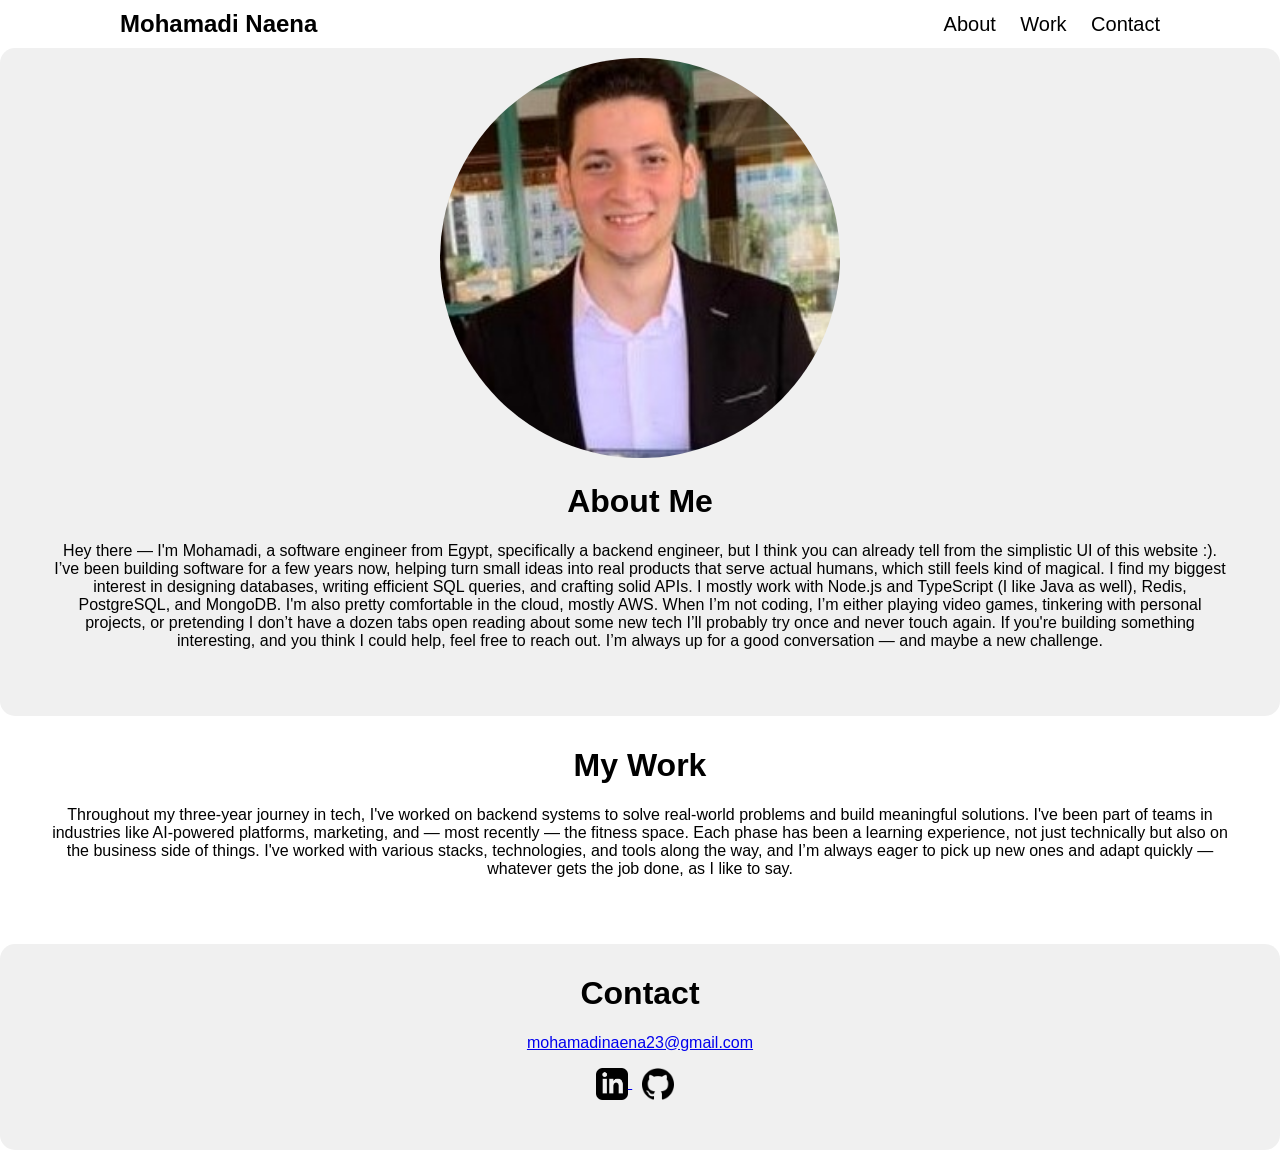
<file: index.html>
<!DOCTYPE html>

<head>
    <link rel="stylesheet" href="styles.css"/>
    <title>Mohamadi Naena - Personal Website</title>
</head>
<body>
    <div class="header">
        <div class="header-name">
            <a href="index.html">Mohamadi Naena</a>
        </div>
        <div class="header-sections">
            <a href="index.html#about">About</a>
            <a href="index.html#work">Work</a>
            <a href="index.html#contact">Contact</a>
        </div>
    </div>
    <div id="about" class="about">
        <img src="images/mohamadi.jfif" alt="Mohamadi">
        <h1>About Me</h2>
        <p>Hey there — I'm Mohamadi, a software engineer from Egypt, specifically a backend engineer, 
            but I think you can already tell from the simplistic UI of this website :). I’ve been 
            building software for a few years now, helping turn small ideas into real products that 
            serve actual humans, which still feels kind of magical. I find my biggest interest in 
            designing databases, writing efficient SQL queries, and crafting solid APIs. I mostly work
            with Node.js and TypeScript (I like Java as well), Redis, PostgreSQL, and MongoDB. I'm also
            pretty comfortable in the cloud, mostly AWS. When I’m not coding, I’m either playing video
            games, tinkering with personal projects, or pretending I don’t have a dozen tabs open reading
            about some new tech I’ll probably try once and never touch again. If you're building 
            something interesting, and you think I could help, feel free to reach out. I’m always up 
            for a good conversation — and maybe a new challenge.
        </p>
    </div>
    <div id="work" class="work">
        <h1>My Work</h1>
        <p>Throughout my three-year journey in tech, I've worked on backend systems to solve real-world 
            problems and build meaningful solutions. I've been part of teams in industries like 
            AI-powered platforms, marketing, and — most recently — the fitness space. Each phase has 
            been a learning experience, not just technically but also on the business side of things. 
            I've worked with various stacks, technologies, and tools along the way, and I’m always eager 
            to pick up new ones and adapt quickly — whatever gets the job done, as I like to say.
        </p>
    </div>
    <div id="contact" class="contact">
    <h1>Contact</h1>
    <p><a href="mailto:mohamadinaena23@gmail.com">mohamadinaena23@gmail.com</a></p>
    <div class="social-links">
        <a href="https://www.linkedin.com/in/mohamadi-naena/" target="_blank">
            <img src="images/linkedin.png" alt="LinkedIn" class="icon">
        </a>
        <a href="https://github.com/Mohamadi98" target="_blank">
            <img src="images/github.png" alt="GitHub" class="icon">
        </a>
    </div>
</div>
</body>
</file>
<file: styles.css>
body {
    font-family: Arial, sans-serif;
    margin: 0;
}

.header {
    display: flex;
    justify-content: space-between;
    align-items: center;
    padding-left: 120px;
    padding-right: 120px;
    padding-top: 10px;
    padding-bottom: 10px;
}

.header-name {
    font-weight: bold;
    font-size: 24px;
}
.header-name a {
    text-decoration: none;
    color: black;
}
.header-sections a {
    font-size: 20px;
    font-weight: 500;
    margin-left: 20px;
    text-decoration: none;
    color: black;
}
.header-sections a:hover {
    color: #f0f0f0;
}

.about {
    background-color: #f0f0f0;
    justify-content: center;
    align-items: center;
    text-align: center;
    padding-top: 10px;
    padding-bottom: 50px;
    border-radius: 15px;
}

.about img {
    border-radius: 50%;
    width: 400px;
    height: 400px;
    object-fit: cover;
}

.about p {
    margin-left: 50px;
    margin-right: 50px;
    font-weight: 500;
}
.work {
    justify-content: center;
    align-items: center;
    text-align: center;
    padding-top: 10px;
    padding-bottom: 50px;
    border-radius: 15px;
}
.work p {
    margin-left: 50px;
    margin-right: 50px;
    font-weight: 500;
}
.social-links {
    margin-top: 10px;
    
}
.contact {
    background-color: #f0f0f0;
    justify-content: center;
    align-items: center;
    text-align: center;
    padding-top: 10px;
    padding-bottom: 50px;
    border-radius: 15px;
}
.social-links a {
    margin-right: 10px;
}
.icon {
    width: 32px;
    height: 32px;
    vertical-align: middle;
    transition: transform 0.2s;
}

.icon:hover {
    transform: scale(1.1);
}
</file>
